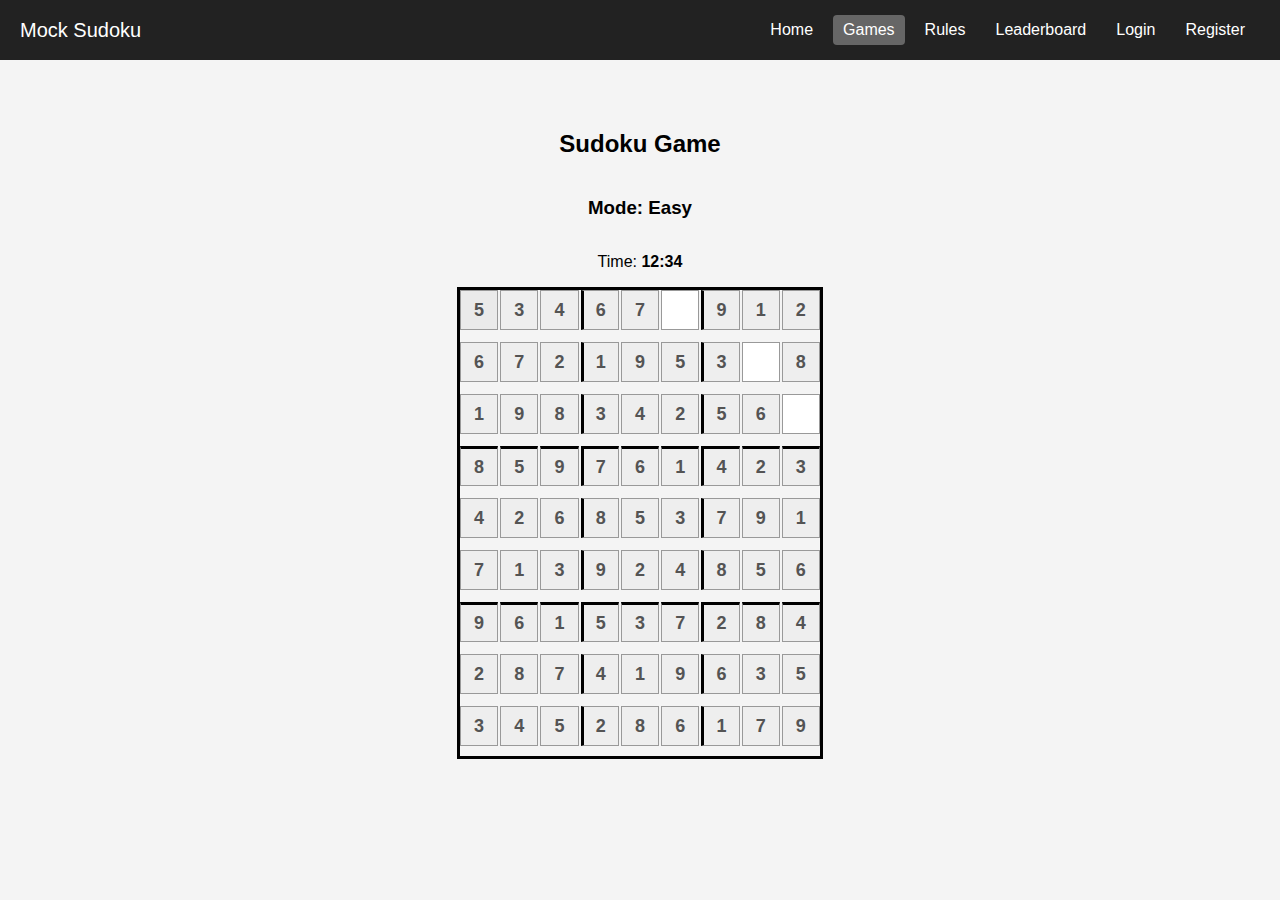
<file: Project1_Sudoku_Mock/game-easy/index.html>
<!DOCTYPE html>
<html lang="en">
<head>
  <meta charset="UTF-8">
  <title>Easy Sudoku</title>
  <link rel="stylesheet" href="../public/css/global.css">
  <link rel="stylesheet" href="style.css">
</head>
<body>

<div class="navbar">
  <div class="nav-title">Mock Sudoku</div>
  <div class="nav-links">
    <a href="/">Home</a>
    <a href="/select/" class="active">Games</a>
    <a href="/rules/">Rules</a>
    <a href="/leaderboard/">Leaderboard</a>
    <a href="/login/">Login</a>
    <a href="/register/">Register</a>
  </div>
</div>

<div class="main-content">
  <h2>Sudoku Game</h2>
  <h3>Mode: Easy</h3>

  <p>Time: <span class="timer">12:34</span></p>

  <div class="sudoku-grid">
    <!-- Row 1 -->
    <input value="5" disabled><input value="3" disabled><input value="4" disabled>
    <input value="6" disabled><input value="7" disabled><input type="number" min="1" max="9">
    <input value="9" disabled><input value="1" disabled><input value="2" disabled>

    <!-- Row 2 -->
    <input value="6" disabled><input value="7" disabled><input value="2" disabled>
    <input value="1" disabled><input value="9" disabled><input value="5" disabled>
    <input value="3" disabled><input type="number" min="1" max="9"><input value="8" disabled>

    <!-- Row 3 -->
    <input value="1" disabled><input value="9" disabled><input value="8" disabled>
    <input value="3" disabled><input value="4" disabled><input value="2" disabled>
    <input value="5" disabled><input value="6" disabled><input type="number" min="1" max="9">

    <!-- Row 4 -->
    <input value="8" disabled><input value="5" disabled><input value="9" disabled>
    <input value="7" disabled><input value="6" disabled><input value="1" disabled>
    <input value="4" disabled><input value="2" disabled><input value="3" disabled>

    <!-- Row 5 -->
    <input value="4" disabled><input value="2" disabled><input value="6" disabled>
    <input value="8" disabled><input value="5" disabled><input value="3" disabled>
    <input value="7" disabled><input value="9" disabled><input value="1" disabled>

    <!-- Row 6 -->
    <input value="7" disabled><input value="1" disabled><input value="3" disabled>
    <input value="9" disabled><input value="2" disabled><input value="4" disabled>
    <input value="8" disabled><input value="5" disabled><input value="6" disabled>

    <!-- Row 7 -->
    <input value="9" disabled><input value="6" disabled><input value="1" disabled>
    <input value="5" disabled><input value="3" disabled><input value="7" disabled>
    <input value="2" disabled><input value="8" disabled><input value="4" disabled>

    <!-- Row 8 -->
    <input value="2" disabled><input value="8" disabled><input value="7" disabled>
    <input value="4" disabled><input value="1" disabled><input value="9" disabled>
    <input value="6" disabled><input value="3" disabled><input value="5" disabled>

    <!-- Row 9 -->
    <input value="3" disabled><input value="4" disabled><input value="5" disabled>
    <input value="2" disabled><input value="8" disabled><input value="6" disabled>
    <input value="1" disabled><input value="7" disabled><input value="9" disabled>
  </div>
</div>

</body>
</html>
</file>
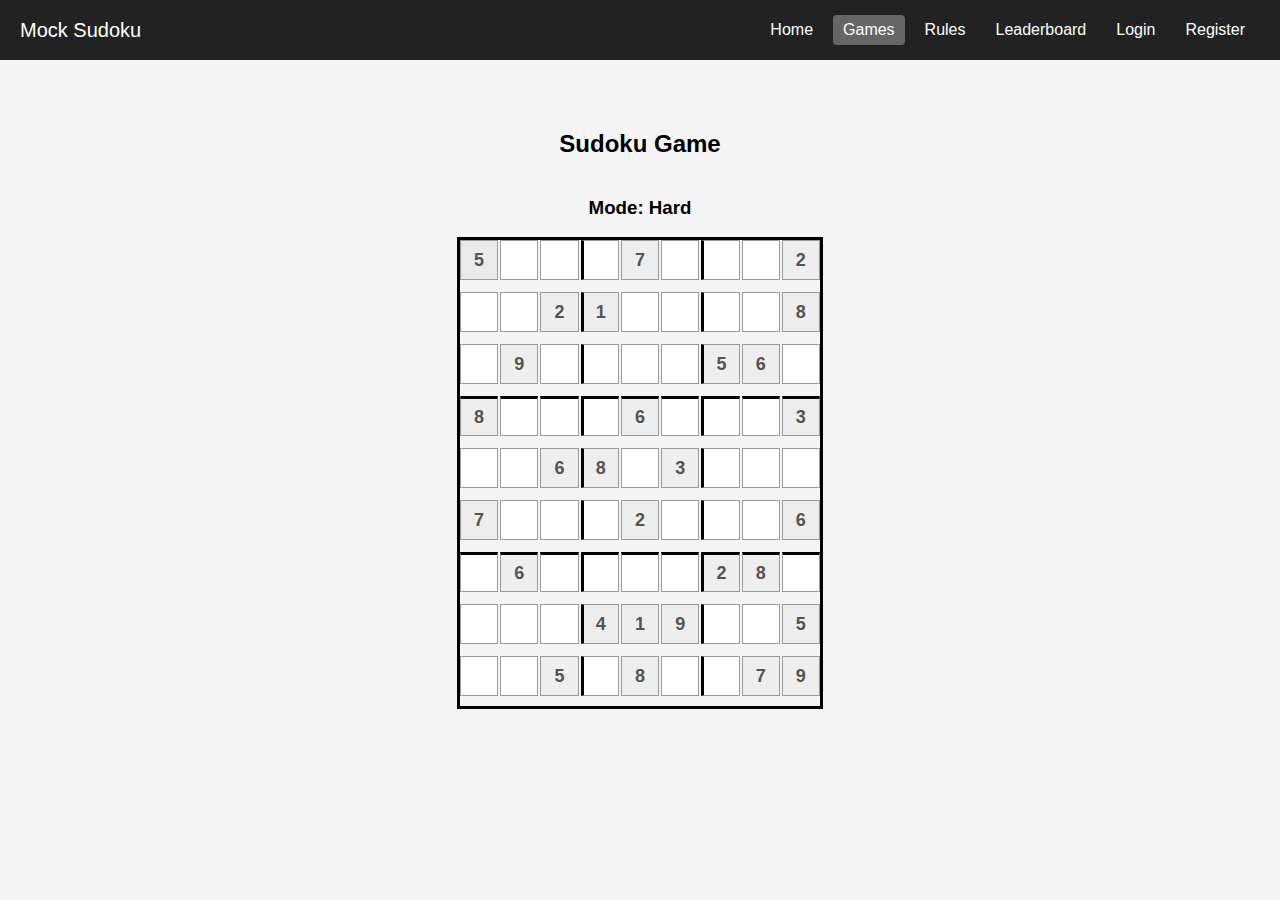
<file: Project1_Sudoku_Mock/game-hard/index.html>
<!DOCTYPE html>
<html lang="en">
<head>
  <meta charset="UTF-8">
  <title>Hard Sudoku</title>
  <link rel="stylesheet" href="../public/css/global.css">
  <link rel="stylesheet" href="style.css">
</head>
<body>

<div class="navbar">
  <div class="nav-title">Mock Sudoku</div>
  <div class="nav-links">
    <a href="/">Home</a>
    <a href="/select/" class="active">Games</a>
    <a href="/rules/">Rules</a>
    <a href="/leaderboard/">Leaderboard</a>
    <a href="/login/">Login</a>
    <a href="/register/">Register</a>
  </div>
</div>

<div class="main-content">
  <h2>Sudoku Game</h2>
  <h3>Mode: Hard</h3>

  <div class="sudoku-grid">
    <!-- Row 1 -->
    <input value="5" disabled><input type="number" min="1" max="9"><input type="number" min="1" max="9">
    <input type="number" min="1" max="9"><input value="7" disabled><input type="number" min="1" max="9">
    <input type="number" min="1" max="9"><input type="number" min="1" max="9"><input value="2" disabled>

    <!-- Row 2 -->
    <input type="number" min="1" max="9"><input type="number" min="1" max="9"><input value="2" disabled>
    <input value="1" disabled><input type="number" min="1" max="9"><input type="number" min="1" max="9">
    <input type="number" min="1" max="9"><input type="number" min="1" max="9"><input value="8" disabled>

    <!-- Row 3 -->
    <input type="number" min="1" max="9"><input value="9" disabled><input type="number" min="1" max="9">
    <input type="number" min="1" max="9"><input type="number" min="1" max="9"><input type="number" min="1" max="9">
    <input value="5" disabled><input value="6" disabled><input type="number" min="1" max="9">

    <!-- Row 4 -->
    <input value="8" disabled><input type="number" min="1" max="9"><input type="number" min="1" max="9">
    <input type="number" min="1" max="9"><input value="6" disabled><input type="number" min="1" max="9">
    <input type="number" min="1" max="9"><input type="number" min="1" max="9"><input value="3" disabled>

    <!-- Row 5 -->
    <input type="number" min="1" max="9"><input type="number" min="1" max="9"><input value="6" disabled>
    <input value="8" disabled><input type="number" min="1" max="9"><input value="3" disabled>
    <input type="number" min="1" max="9"><input type="number" min="1" max="9"><input type="number" min="1" max="9">

    <!-- Row 6 -->
    <input value="7" disabled><input type="number" min="1" max="9"><input type="number" min="1" max="9">
    <input type="number" min="1" max="9"><input value="2" disabled><input type="number" min="1" max="9">
    <input type="number" min="1" max="9"><input type="number" min="1" max="9"><input value="6" disabled>

    <!-- Row 7 -->
    <input type="number" min="1" max="9"><input value="6" disabled><input type="number" min="1" max="9">
    <input type="number" min="1" max="9"><input type="number" min="1" max="9"><input type="number" min="1" max="9">
    <input value="2" disabled><input value="8" disabled><input type="number" min="1" max="9">

    <!-- Row 8 -->
    <input type="number" min="1" max="9"><input type="number" min="1" max="9"><input type="number" min="1" max="9">
    <input value="4" disabled><input value="1" disabled><input value="9" disabled>
    <input type="number" min="1" max="9"><input type="number" min="1" max="9"><input value="5" disabled>

    <!-- Row 9 -->
    <input type="number" min="1" max="9"><input type="number" min="1" max="9"><input value="5" disabled>
    <input type="number" min="1" max="9"><input value="8" disabled><input type="number" min="1" max="9">
    <input type="number" min="1" max="9"><input value="7" disabled><input value="9" disabled>
  </div>
</div>

</body>
</html>
</file>
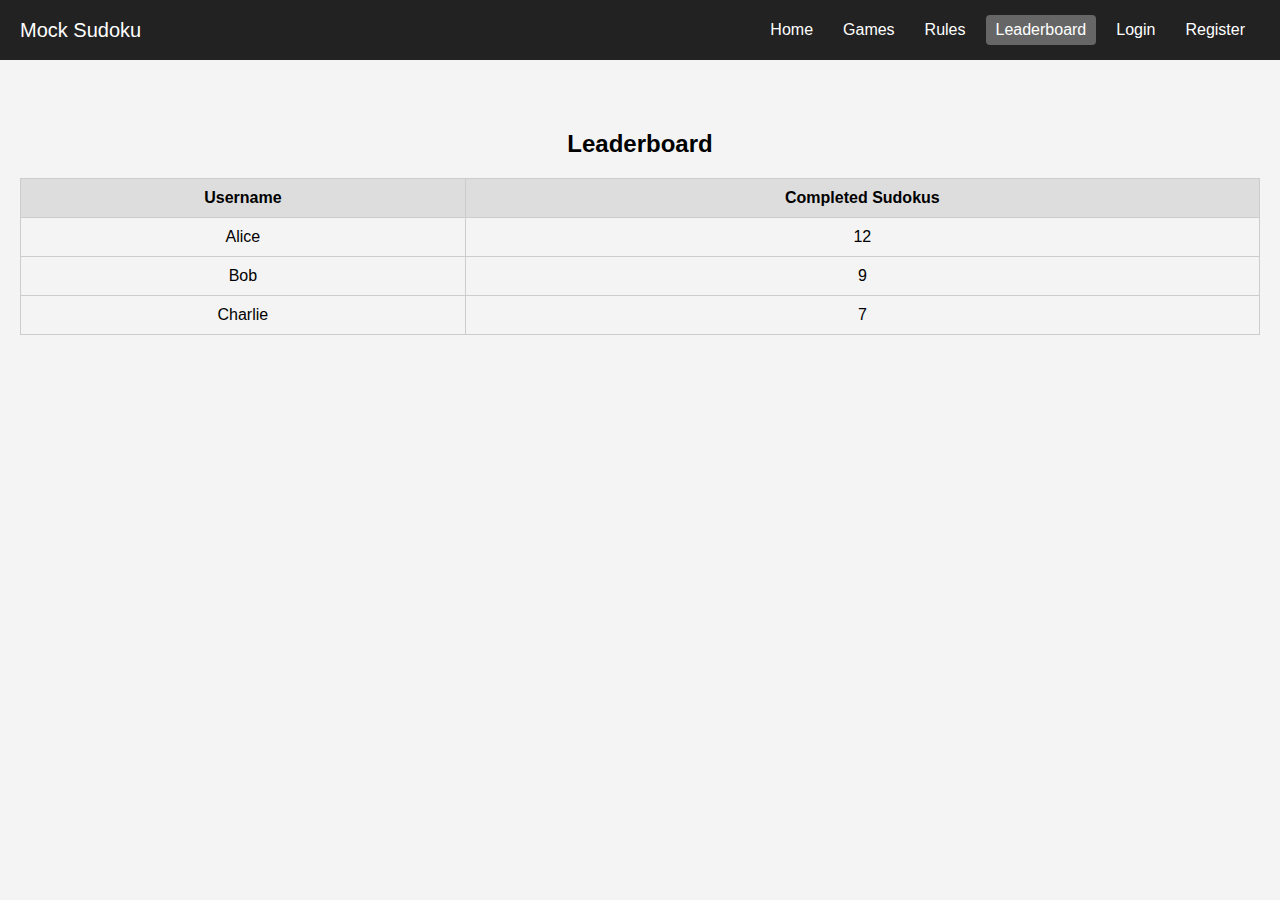
<file: Project1_Sudoku_Mock/leaderboard/index.html>
<!DOCTYPE html>
<html lang="en">
<head>
  <meta charset="UTF-8">
  <title>Leaderboard</title>
  <link rel="stylesheet" href="../public/css/global.css">
  <link rel="stylesheet" href="style.css">
</head>
<body>

<div class="navbar">
  <div class="nav-title">Mock Sudoku</div>
  <div class="nav-links">
    <a href="/">Home</a>
    <a href="/select/">Games</a>
    <a href="/rules/">Rules</a>
    <a href="/leaderboard/" class="active">Leaderboard</a>
    <a href="/login/">Login</a>
    <a href="/register/">Register</a>
  </div>
</div>

<div class="main-content">
  <h2>Leaderboard</h2>

  <table>
    <tr>
      <th>Username</th>
      <th>Completed Sudokus</th>
    </tr>
    <tr>
      <td>Alice</td>
      <td>12</td>
    </tr>
    <tr>
      <td>Bob</td>
      <td>9</td>
    </tr>
    <tr>
      <td>Charlie</td>
      <td>7</td>
    </tr>
  </table>
</div>

</body>
</html>
</file>
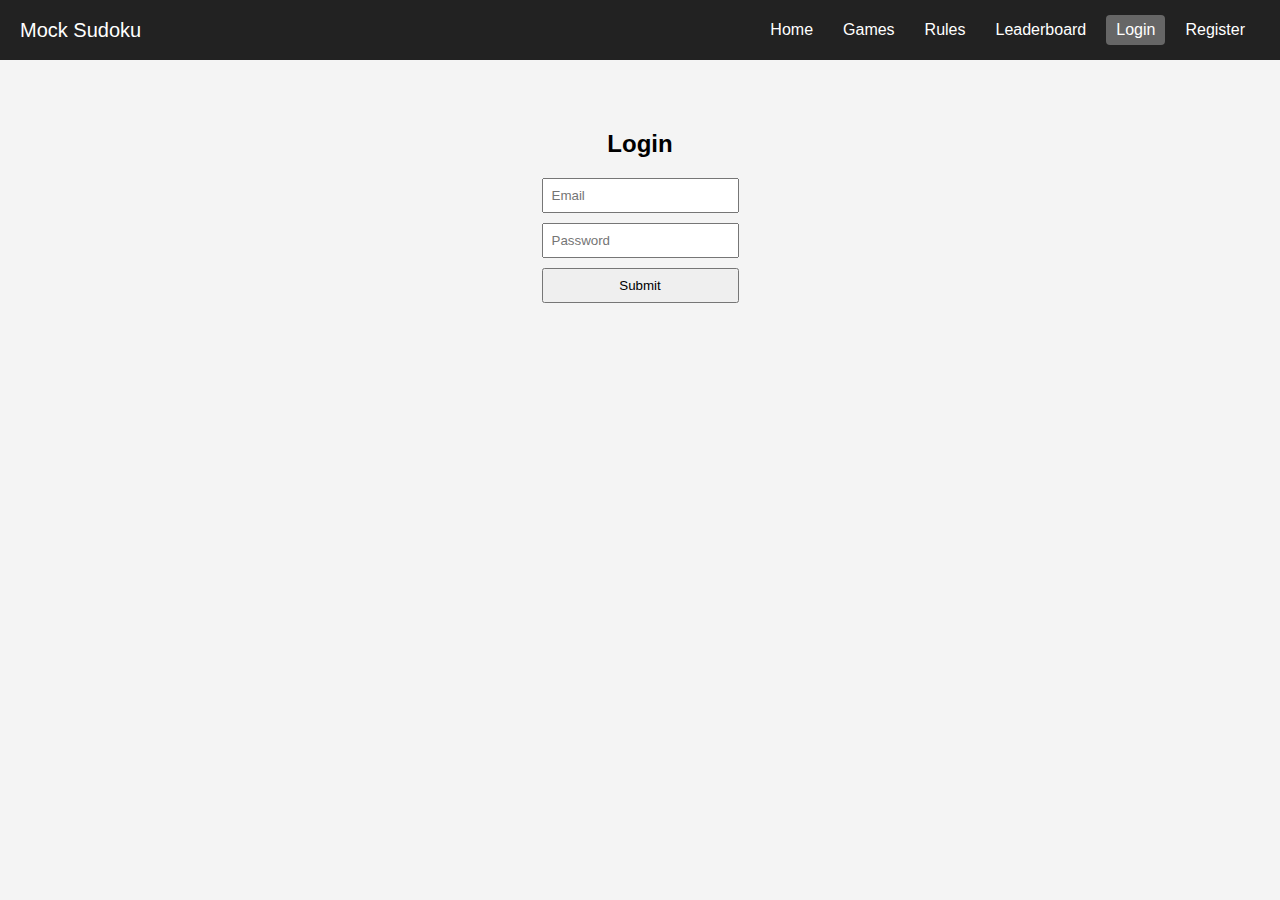
<file: Project1_Sudoku_Mock/login/index.html>
<!DOCTYPE html>
<html lang="en">
<head>
  <meta charset="UTF-8">
  <title>Login</title>
  <link rel="stylesheet" href="../public/css/global.css">
  <link rel="stylesheet" href="style.css">
</head>
<body>

<div class="navbar">
  <div class="nav-title">Mock Sudoku</div>
  <div class="nav-links">
    <a href="/">Home</a>
    <a href="/select/">Games</a>
    <a href="/rules/">Rules</a>
    <a href="/leaderboard/">Leaderboard</a>
    <a href="/login/" class="active">Login</a>
    <a href="/register/">Register</a>
  </div>
</div>

<div class="main-content">
  <h2>Login</h2>

  <div class="form-container">
    <input type="text" placeholder="Email">
    <input type="password" placeholder="Password">
    <button>Submit</button>
  </div>
</div>

</body>
</html>
</file>
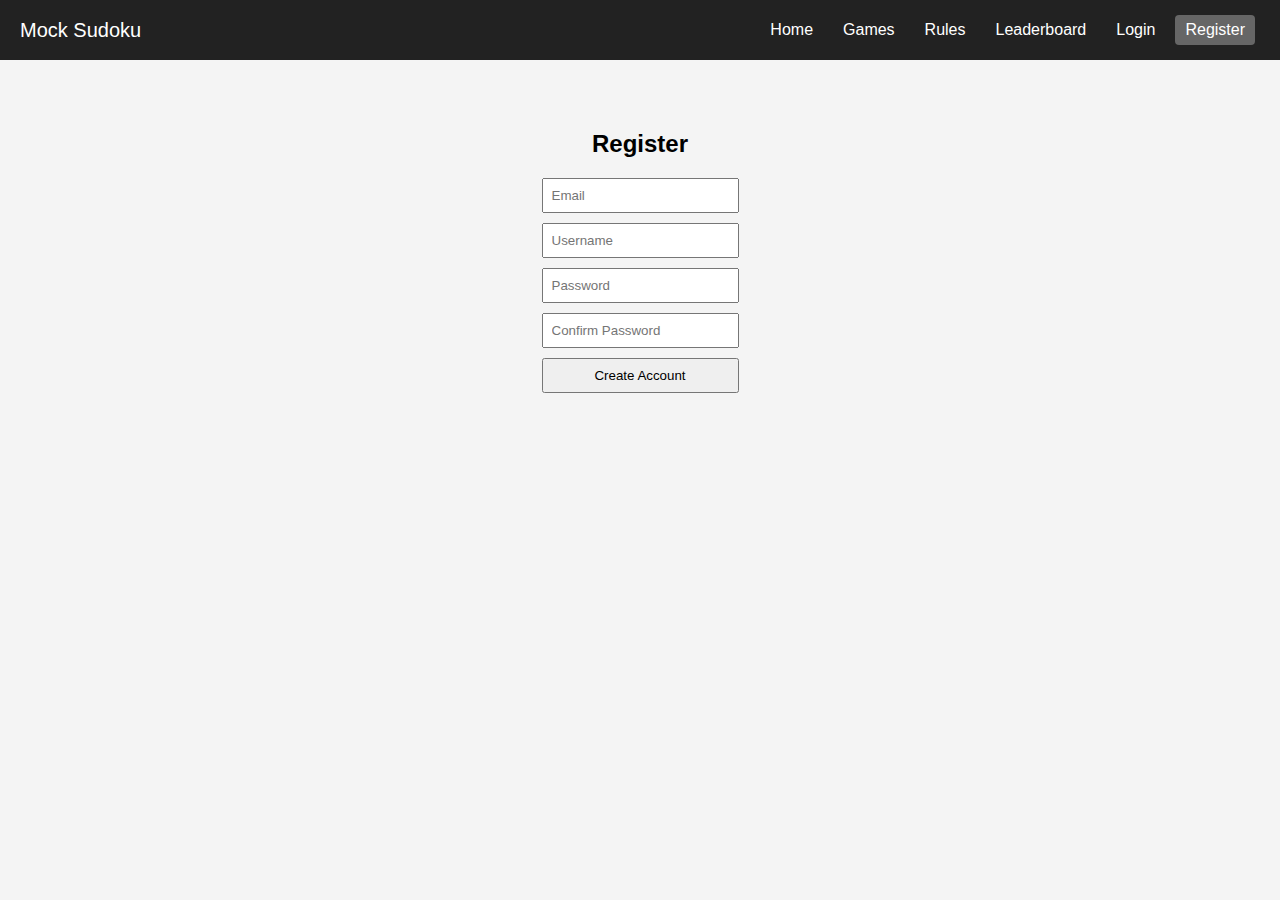
<file: Project1_Sudoku_Mock/register/index.html>
<!DOCTYPE html>
<html lang="en">
<head>
  <meta charset="UTF-8">
  <title>Register</title>
  <link rel="stylesheet" href="../public/css/global.css">
  <link rel="stylesheet" href="style.css">
</head>
<body>

<div class="navbar">
  <div class="nav-title">Mock Sudoku</div>
  <div class="nav-links">
    <a href="/">Home</a>
    <a href="/select/">Games</a>
    <a href="/rules/">Rules</a>
    <a href="/leaderboard/">Leaderboard</a>
    <a href="/login/">Login</a>
    <a href="/register/" class="active">Register</a>
  </div>
</div>

<div class="main-content">
  <h2>Register</h2>

  <div class="form-container">
    <input type="text" placeholder="Email">
    <input type="text" placeholder="Username">
    <input type="password" placeholder="Password">
    <input type="password" placeholder="Confirm Password">
    <button>Create Account</button>
  </div>
</div>

</body>
</html>
</file>
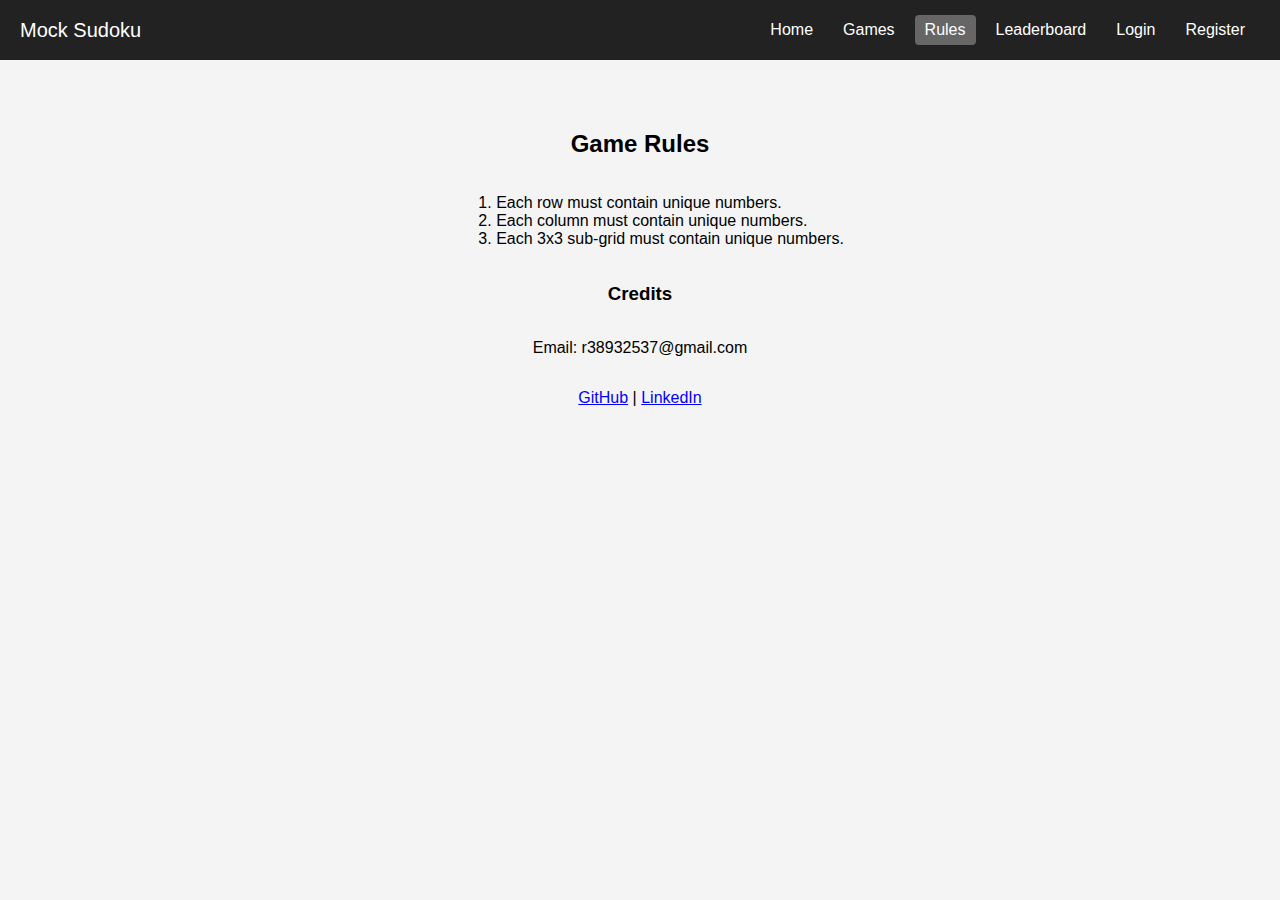
<file: Project1_Sudoku_Mock/rules/index.html>
<!DOCTYPE html>
<html lang="en">
<head>
  <meta charset="UTF-8">
  <title>Rules</title>
  <link rel="stylesheet" href="../public/css/global.css">
  <link rel="stylesheet" href="style.css">
</head>
<body>

<div class="navbar">
  <div class="nav-title">Mock Sudoku</div>
  <div class="nav-links">
    <a href="/">Home</a>
    <a href="/select/">Games</a>
    <a href="/rules/" class="active">Rules</a>
    <a href="/leaderboard/">Leaderboard</a>
    <a href="/login/">Login</a>
    <a href="/register/">Register</a>
  </div>
</div>

<div class="main-content">
  <h2>Game Rules</h2>

  <ol>
    <li>Each row must contain unique numbers.</li>
    <li>Each column must contain unique numbers.</li>
    <li>Each 3x3 sub-grid must contain unique numbers.</li>
  </ol>

  <h3>Credits</h3>
  <p>Email: r38932537@gmail.com</p>
  <p>
    <a href="#">GitHub</a> |
    <a href="#">LinkedIn</a>
  </p>
</div>

</body>
</html>
</file>
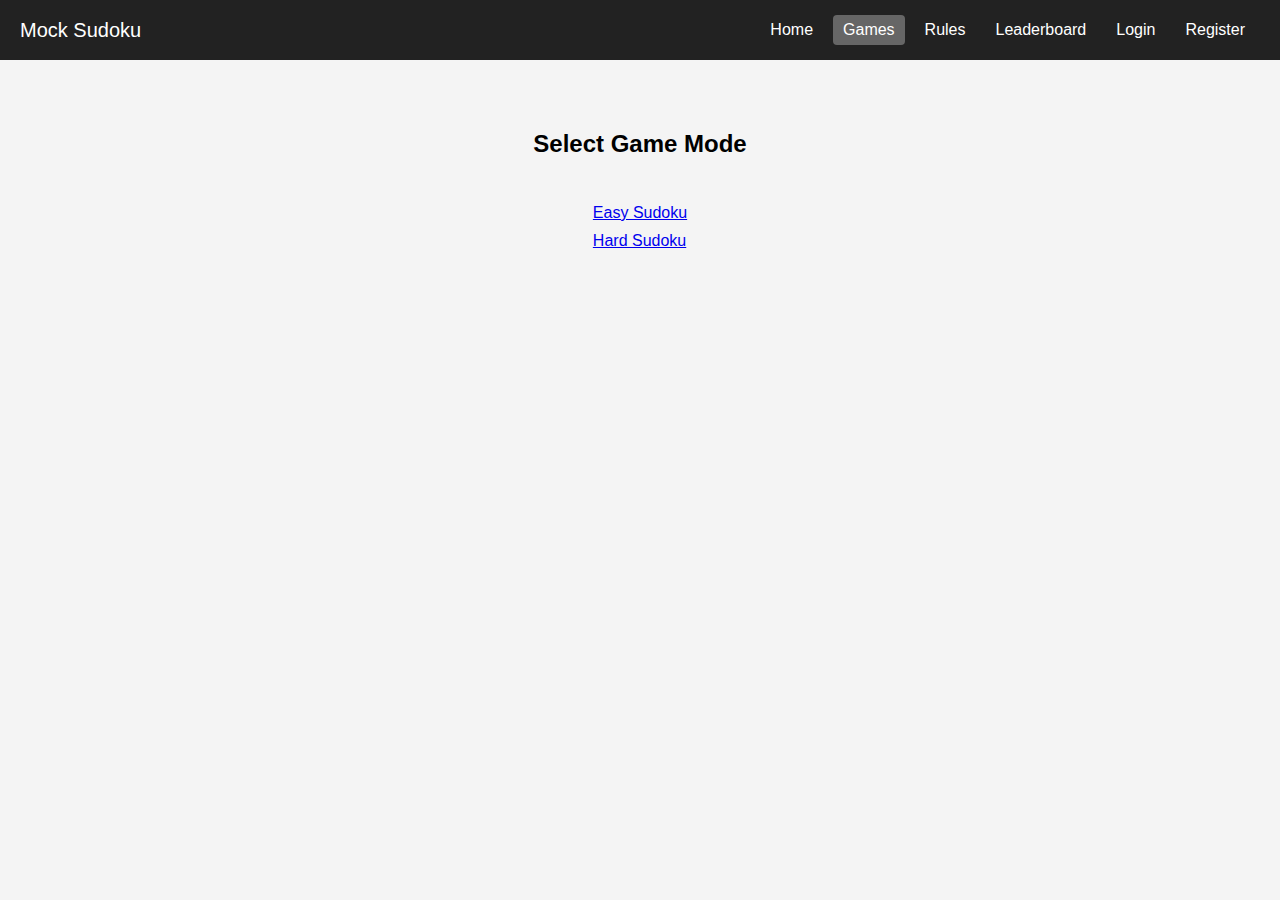
<file: Project1_Sudoku_Mock/select/index.html>
<!DOCTYPE html>
<html lang="en">
<head>
  <meta charset="UTF-8">
  <title>Select Game</title>
  <link rel="stylesheet" href="../public/css/global.css">
  <link rel="stylesheet" href="style.css">
</head>
<body>

<div class="navbar">
  <div class="nav-title">Mock Sudoku</div>
  <div class="nav-links">
    <a href="/">Home</a>
    <a href="/select/" class="active">Games</a>
    <a href="/rules/">Rules</a>
    <a href="/leaderboard/">Leaderboard</a>
    <a href="/login/">Login</a>
    <a href="/register/">Register</a>
  </div>
</div>

<div class="main-content">
  <h2>Select Game Mode</h2>

  <ul class="game-list">
    <li><a href="/game-easy/">Easy Sudoku </a></li>
    <li><a href="/game-hard/">Hard Sudoku </a></li>
  </ul>
</div>

</body>
</html>
</file>
<file: Project1_Sudoku_Mock/public/css/global.css>
/*  Global base styles  */

body {
  margin: 0;
  font-family: Arial, Helvetica, sans-serif;
  background-color: #f4f4f4;
}

/*  Navigation bar  */

.navbar {
  position: fixed;
  top: 0;
  width: 100%;
  background-color: #222;
  color: white;

  display: flex;
  justify-content: space-between;
  align-items: center;

  padding: 10px 20px;
  box-sizing: border-box;
  z-index: 1000;
}

/* Website title */
.nav-title {
  font-size: 20px;
  white-space: nowrap;
}

/* Navigation links container */
.nav-links {
  display: flex;
  flex-wrap: wrap;              /* Allow wrapping to prevent overflow */
  justify-content: flex-end;
  align-items: center;
}

/* Navigation links */
.nav-links a {
  color: white;
  text-decoration: none;

  margin: 5px;
  padding: 6px 10px;

  white-space: nowrap;          /* Prevent text breaking */
  border-radius: 4px;

  transition: background-color 0.3s;
}

/* Hover pseudo-class */
.nav-links a:hover {
  background-color: #444;
}

/* Active page indicator */
.nav-links a.active {
  background-color: #666;
}

/*  Main content layout  */

.main-content {
  padding-top: 80px;            /* Space for fixed navbar */
  padding-left: 20px;
  padding-right: 20px;
  box-sizing: border-box;
}

/*  Sudoku Layout  */

.main-content {
  display: flex;
  flex-direction: column;
  align-items: center;
  margin-top: 30px;
}

/* 9x9 grid */
.sudoku-grid {
  display: grid;
  grid-template-columns: repeat(9, 50px);
  grid-template-rows: repeat(9, 50px);
  border: 3px solid #000;
}

/* All cells */
.sudoku-grid input {
  width: 50px;
  height: 50px;
  box-sizing: border-box;   /* VERY IMPORTANT */
  text-align: center;
  font-size: 18px;
  border: 1px solid #999;
}

/* Prefilled cells */
.sudoku-grid input:disabled {
  background-color: #eee;
  font-weight: bold;
}

/* ===== Vertical thick lines (after col 3 and 6) ===== */
.sudoku-grid input:nth-child(9n + 4),
.sudoku-grid input:nth-child(9n + 7) {
  border-left: 3px solid #000;
}

/* ===== Horizontal thick lines (after row 3 and 6) ===== */
.sudoku-grid input:nth-child(n + 28):nth-child(-n + 36),
.sudoku-grid input:nth-child(n + 55):nth-child(-n + 63) {
  border-top: 3px solid #000;
}

/*  Responsive design for mobile  */

@media (max-width: 768px) {

  .navbar {
    top: auto;
    bottom: 0;                  /* Move navbar to bottom on mobile */
    flex-direction: column;
    align-items: center;
  }

  .nav-links {
    justify-content: center;    /* Center links on small screens */
  }

  .main-content {
    padding-top: 20px;
    padding-bottom: 100px;      /* Space for bottom navbar */
  }

  .home-logo {
    width: 150px;
    margin: 20px 0;
  }

  .nav-links a:first-child {
    margin-left: 0;
  }

  .nav-links a {
    transition: color 0.3s ease;
  }
}
</file>
<file: Project1_Sudoku_Mock/game-easy/style.css>
.sudoku-grid {
  display: grid;
  grid-template-columns: repeat(9, 1fr);
  gap: 2px;
  max-width: 360px;
}

.sudoku-grid input {
  width: 100%;
  height: 40px;
  text-align: center;
  font-size: 18px;
}

/* First child pseudo-class */
.sudoku-grid input:first-child {
  background-color: #eaeaea;
}

.timer {
  font-weight: bold;
}
</file>
<file: Project1_Sudoku_Mock/game-hard/style.css>
.sudoku-grid {
    display: grid;
    grid-template-columns: repeat(9, 1fr);
    gap: 2px;
    max-width: 360px;
  }
  
  .sudoku-grid input {
    width: 100%;
    height: 40px;
    text-align: center;
    font-size: 18px;
  }
  
  /* First child pseudo-class */
  .sudoku-grid input:first-child {
    background-color: #eaeaea;
  }
</file>
<file: Project1_Sudoku_Mock/leaderboard/style.css>
table {
    width: 100%;
    border-collapse: collapse;
  }
  
  th, td {
    padding: 10px;
    border: 1px solid #ccc;
    text-align: center;
  }
  
  tr:first-child {
    background-color: #ddd;
  }
</file>
<file: Project1_Sudoku_Mock/login/style.css>
.form-container {
    display: flex;
    flex-direction: column;
    max-width: 300px;
  }
  
  input {
    margin-bottom: 10px;
    padding: 8px;
  }
  
  button {
    padding: 8px;
    cursor: pointer;
    transition: background-color 0.3s;
  }
  
  button:hover {
    background-color: #ccc;
  }
</file>
<file: Project1_Sudoku_Mock/register/style.css>
.form-container {
    display: flex;
    flex-direction: column;
    max-width: 300px;
  }
  
  input {
    margin-bottom: 10px;
    padding: 8px;
  }
  
  button {
    padding: 8px;
  }
</file>
<file: Project1_Sudoku_Mock/rules/style.css>
ol {
    margin-left: 20px;
  }
  
  a {
    color: blue;
  }
  
  a:hover {
    text-decoration: underline;
  }
</file>
<file: Project1_Sudoku_Mock/select/style.css>
.game-list {
    list-style-type: none;
    padding: 0;
  }
  
  .game-list li {
    margin: 10px 0;
  }
  
  .game-list span {
    margin-left: 10px;
    color: gray;
  }
</file>
